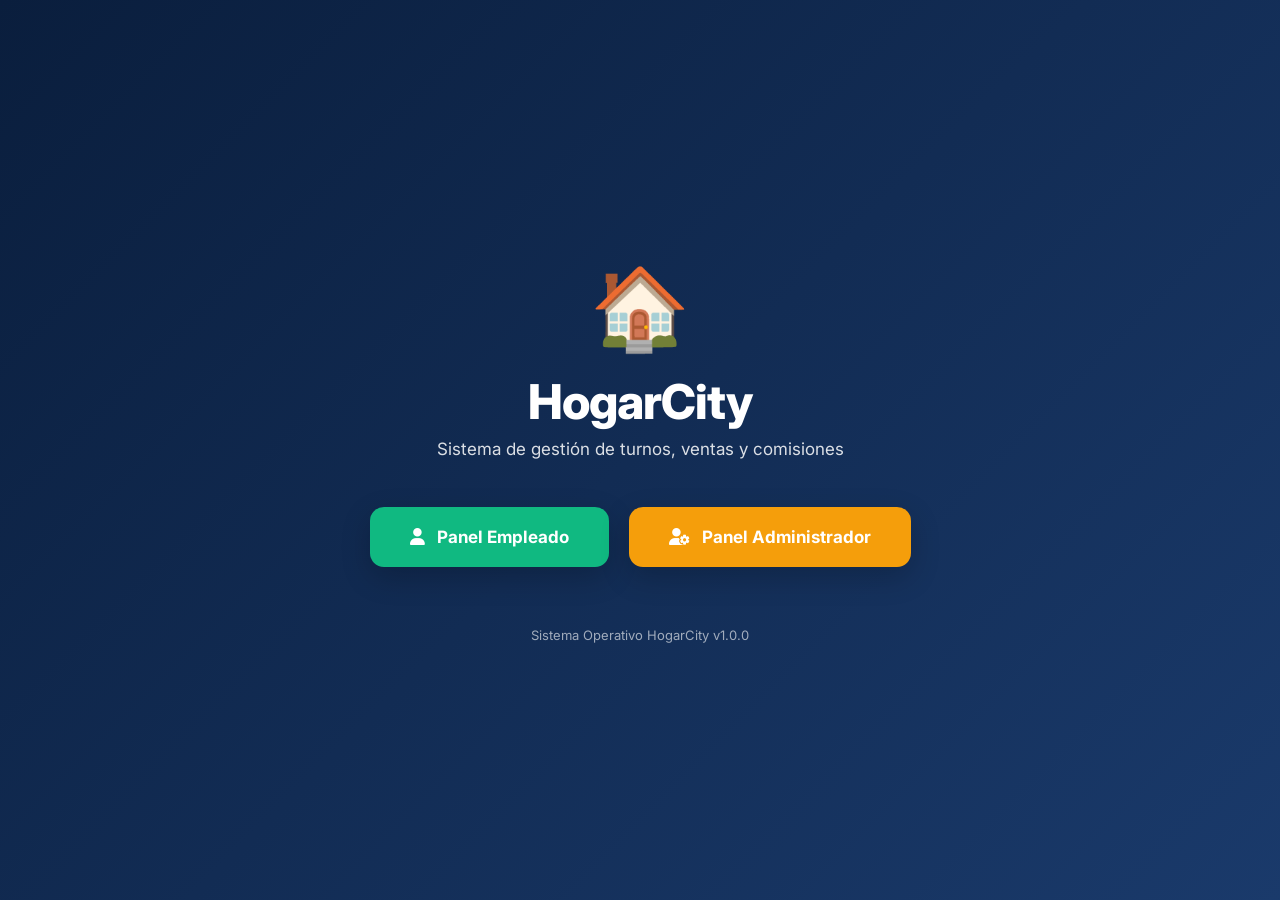
<file: index.html>
﻿<!DOCTYPE html>
<html lang="es">
<head>
    <meta charset="UTF-8">
    <meta name="viewport" content="width=device-width, initial-scale=1.0">
    <title>HogarCity - Inicio</title>
    <link href="https://fonts.googleapis.com/css2?family=Inter:wght@400;600;700;800&display=swap" rel="stylesheet">
    <link rel="stylesheet" href="https://cdnjs.cloudflare.com/ajax/libs/font-awesome/6.5.0/css/all.min.css">
    <style>
        * { margin: 0; padding: 0; box-sizing: border-box; }
        body {
            font-family: 'Inter', sans-serif;
            background: linear-gradient(135deg, #0a1e3d 0%, #1a3a6b 100%);
            min-height: 100vh;
            display: flex;
            align-items: center;
            justify-content: center;
            padding: 20px;
            color: #fff;
            text-align: center;
        }
        .container { max-width: 700px; width: 100%; }
        .logo { font-size: 80px; margin-bottom: 16px; }
        h1 { font-size: 48px; font-weight: 800; margin-bottom: 8px; letter-spacing: -1px; }
        p { font-size: 17px; opacity: 0.85; margin-bottom: 48px; }
        .buttons { display: flex; gap: 20px; justify-content: center; flex-wrap: wrap; }
        .btn {
            display: inline-flex; align-items: center; gap: 12px;
            padding: 20px 40px; background: #fff; color: #1a3a6b;
            text-decoration: none; border-radius: 14px; font-size: 17px; font-weight: 700;
            transition: all 0.3s ease; box-shadow: 0 10px 30px rgba(0,0,0,0.2);
            min-width: 220px; justify-content: center;
        }
        .btn:hover { transform: translateY(-4px); box-shadow: 0 15px 40px rgba(0,0,0,0.3); }
        .btn.admin { background: #f59e0b; color: #fff; }
        .btn.employee { background: #10b981; color: #fff; }
        .footer { margin-top: 60px; font-size: 13px; opacity: 0.6; }
    </style>
</head>
<body>
    <div class="container">
        <div class="logo">🏠</div>
        <h1>HogarCity</h1>
        <p>Sistema de gestión de turnos, ventas y comisiones</p>
        <div class="buttons">
            <a href="EMPLEADO/dashboard.html" class="btn employee">
                <i class="fas fa-user"></i> Panel Empleado
            </a>
            <a href="ADMIN/login.html" class="btn admin">
                <i class="fas fa-user-cog"></i> Panel Administrador
            </a>
        </div>
        <div class="footer">Sistema Operativo HogarCity v1.0.0</div>
    </div>
</body>
</html>
</file>
